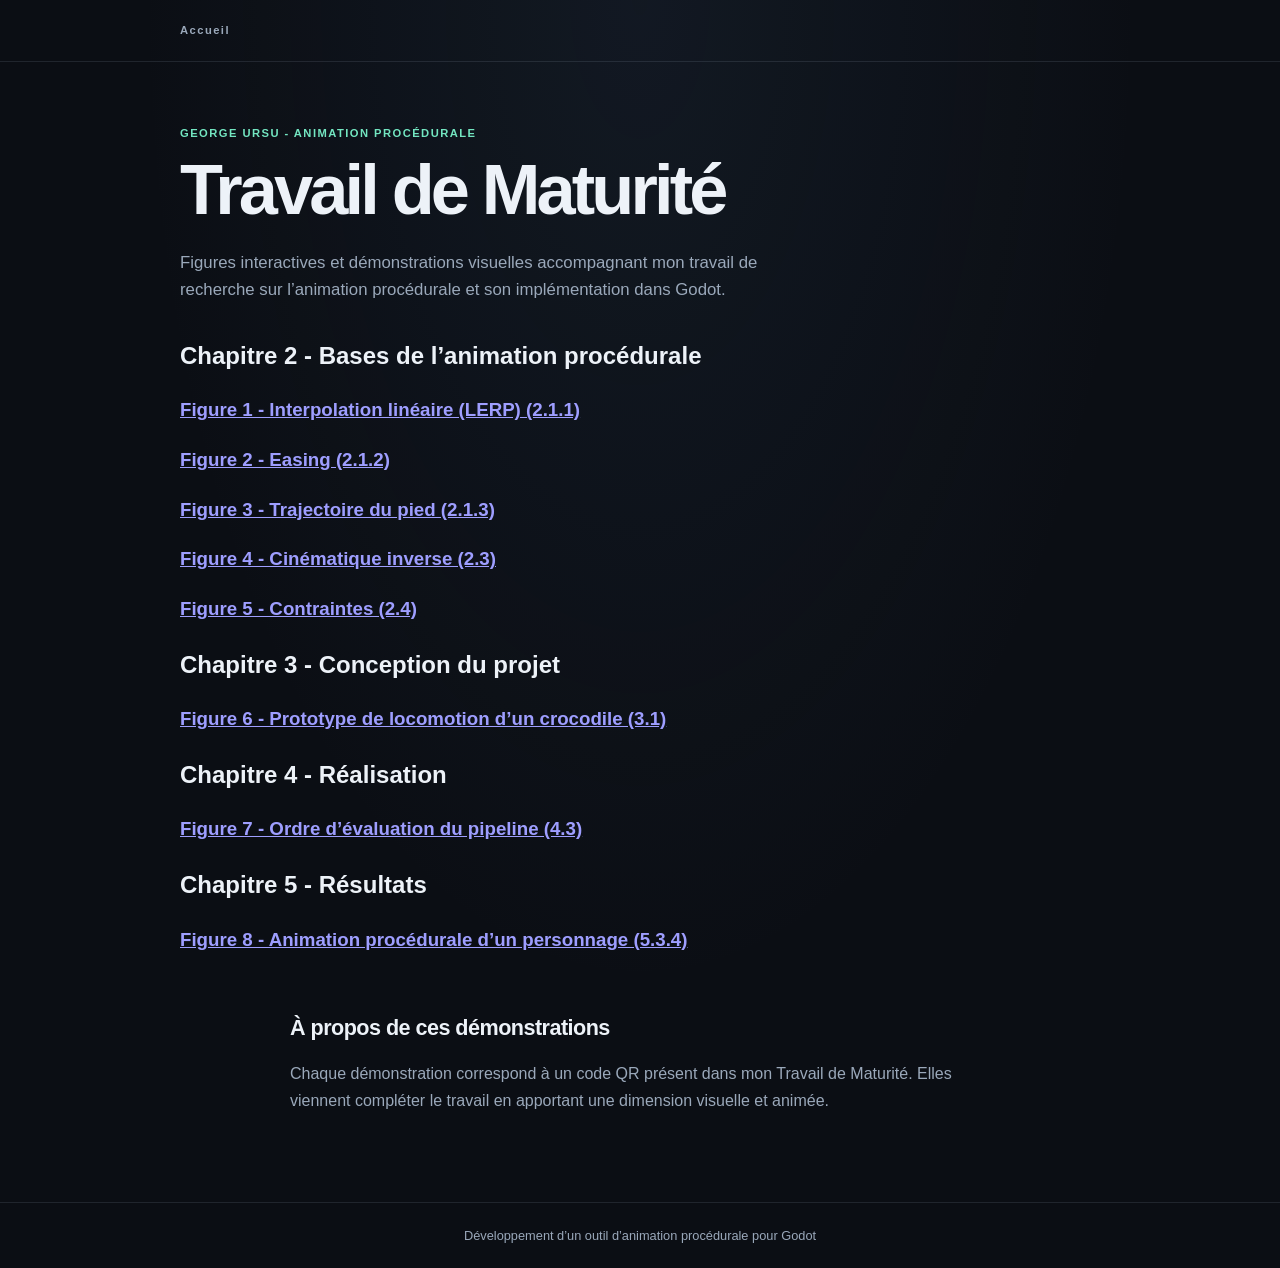
<file: index.html>
<!DOCTYPE html>
<html lang="fr">
<head>
  <meta charset="UTF-8">
  <meta name="viewport" content="width=device-width, initial-scale=1">
  <meta name="theme-color" content="#0b0e14">
  <meta name="description" content="Animations et simulations interactives accompagnant un mémoire de recherche sur l’animation procédurale dans Godot.">
  <title>TM George Ursu</title>
  <link rel="stylesheet" href="./style.css">
</head>
<body>
  <header class="topbar">
    <span class="topbar-label">Accueil</span>
  </header>

  <main>
    <section class="intro">
      <p class="eyebrow">GEORGE URSU - ANIMATION PROCÉDURALE</p>
      <h1>Travail de Maturité</h1>
      <p class="description">
        Figures interactives et démonstrations visuelles
        accompagnant mon travail de recherche sur l’animation
        procédurale et son implémentation dans Godot.
      </p>
    </section>

    <!-- CHAPITRE 2 -->
    <section class="chapter-section" aria-labelledby="chapter-2">
      <div class="chapter-heading">
        <h2 id="chapter-2">Chapitre 2 - Bases de l’animation procédurale</h2>
      </div>

      <div class="figures">
        <a class="figure-card" href="./figures/lerp.html">
          <div class="figure-content">
            <h3>Figure 1 - Interpolation linéaire (LERP) (2.1.1)</h3>
          </div>
        </a>

        <a class="figure-card" href="./figures/easing.html">
          <div class="figure-content">
            <h3>Figure 2 - Easing (2.1.2)</h3>
          </div>
        </a>

        <a class="figure-card" href="./figures/pied.html">
          <div class="figure-content">
            <h3>Figure 3 - Trajectoire du pied (2.1.3)</h3>
          </div>
        </a>

        <a class="figure-card" href="./figures/IK.html">
          <div class="figure-content">
            <h3>Figure 4 - Cinématique inverse (2.3)</h3>
          </div>
        </a>

        <a class="figure-card" href="./figures/constraints.html">
          <div class="figure-content">
            <h3>Figure 5 - Contraintes (2.4)</h3>
          </div>
        </a>
      </div>
    </section>

    <!-- CHAPITRE 3 -->
    <section class="chapter-section" aria-labelledby="chapter-3">
      <div class="chapter-heading">
        <h2 id="chapter-3">Chapitre 3 - Conception du projet</h2>
      </div>

      <div class="figures">
        <a class="figure-card" href="./figures/crocodile.html">
          <div class="figure-content">
            <h3>Figure 6 - Prototype de locomotion d’un crocodile (3.1)</h3>
          </div>
        </a>
      </div>
    </section>

    <!-- CHAPITRE 4 -->
    <section class="chapter-section" aria-labelledby="chapter-4">
      <div class="chapter-heading">
        <h2 id="chapter-4">Chapitre 4 - Réalisation</h2>
      </div>

      <div class="figures">
        <a class="figure-card" href="./figures/pipeline.html">
          <div class="figure-content">
            <h3>Figure 7 - Ordre d’évaluation du pipeline (4.3)</h3>
          </div>
        </a>
      </div>
    </section>

    <!-- CHAPITRE 5 -->
    <section class="chapter-section" aria-labelledby="chapter-5">
      <div class="chapter-heading">
        <h2 id="chapter-5">Chapitre 5 - Résultats</h2>
      </div>

      <div class="figures">
        <a class="figure-card" href="./figures/personnage.html">
          <div class="figure-content">
            <h3>Figure 8 - Animation procédurale d’un personnage (5.3.4)</h3>
          </div>
        </a>
      </div>
    </section>

    <section class="notes">
      <h2>À propos de ces démonstrations</h2>
      <p>
        Chaque démonstration correspond à un code QR présent dans mon Travail de Maturité.
        Elles viennent compléter le travail en apportant une dimension visuelle et animée.
      </p>
    </section>
  </main>

  <footer>Développement d’un outil d’animation procédurale pour Godot</footer>
</body>
</html>
</file>
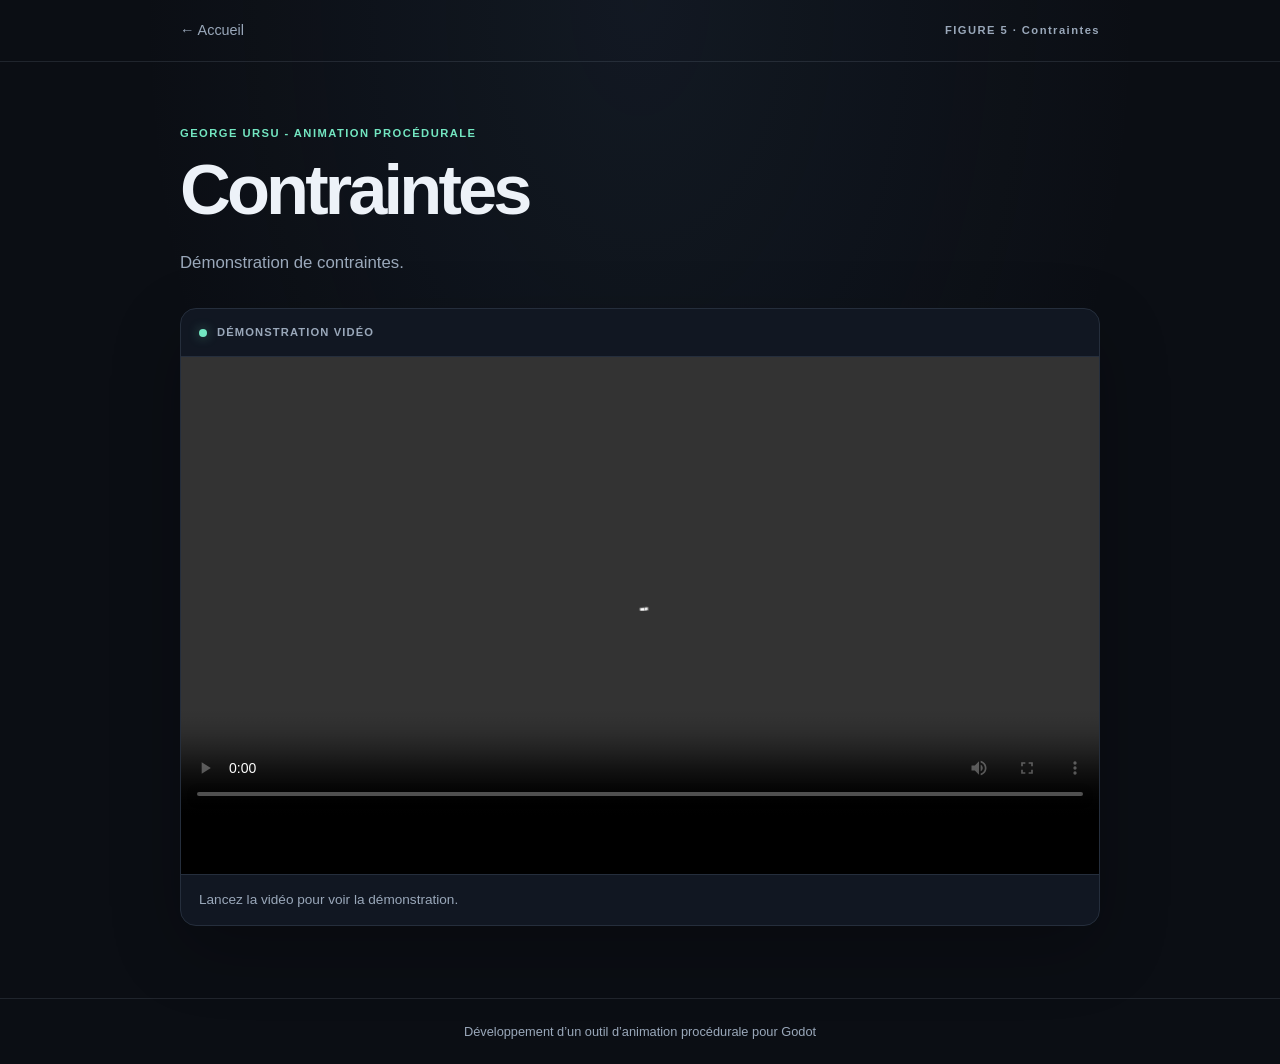
<file: figures/constraints.html>
<!DOCTYPE html>
<html lang="fr">
<head>
  <meta charset="UTF-8">
  <meta name="viewport" content="width=device-width, initial-scale=1">
  <meta name="theme-color" content="#0b0e14">
  <meta name="description" content="Démonstration d'animation procédurale.">
  <title>Contraintes</title>
  <link rel="stylesheet" href="../style.css">
</head>
<body>
  <header class="topbar">
    <a href="../index.html" class="back-link">← Accueil</a>
    <span class="topbar-label">FIGURE 5 · Contraintes </span>
  </header>

  <main>
    <section class="intro">
      <p class="eyebrow">GEORGE URSU - ANIMATION PROCÉDURALE</p>
      <h1>Contraintes </h1>
      <p class="description">
        Démonstration de contraintes.
      </p>
    </section>

    <section class="simulation-panel" aria-label="Démonstration vidéo">
      <div class="game-header">
        <span class="game-indicator"></span>
        <span>DÉMONSTRATION VIDÉO</span>
        
      </div>

      <div class="game-container">
        <video
          id="demonstration"
          controls
          playsinline
          preload="auto"
          style="display:block; width:100%; max-width:100%; height:auto; background:#000;"
        >
          <source src="../videos/Constraints.mp4" type="video/mp4">
          Votre navigateur ne prend pas en charge la lecture vidéo
        </video>
      </div>

      <div class="controls">
        <p id="status" aria-live="polite">
          Lancez la vidéo pour voir la démonstration.
        </p>
      </div>
    </section>
  </main>

  <footer>
    Développement d’un outil d’animation procédurale pour Godot
  </footer>
</body>
</html>
</file>
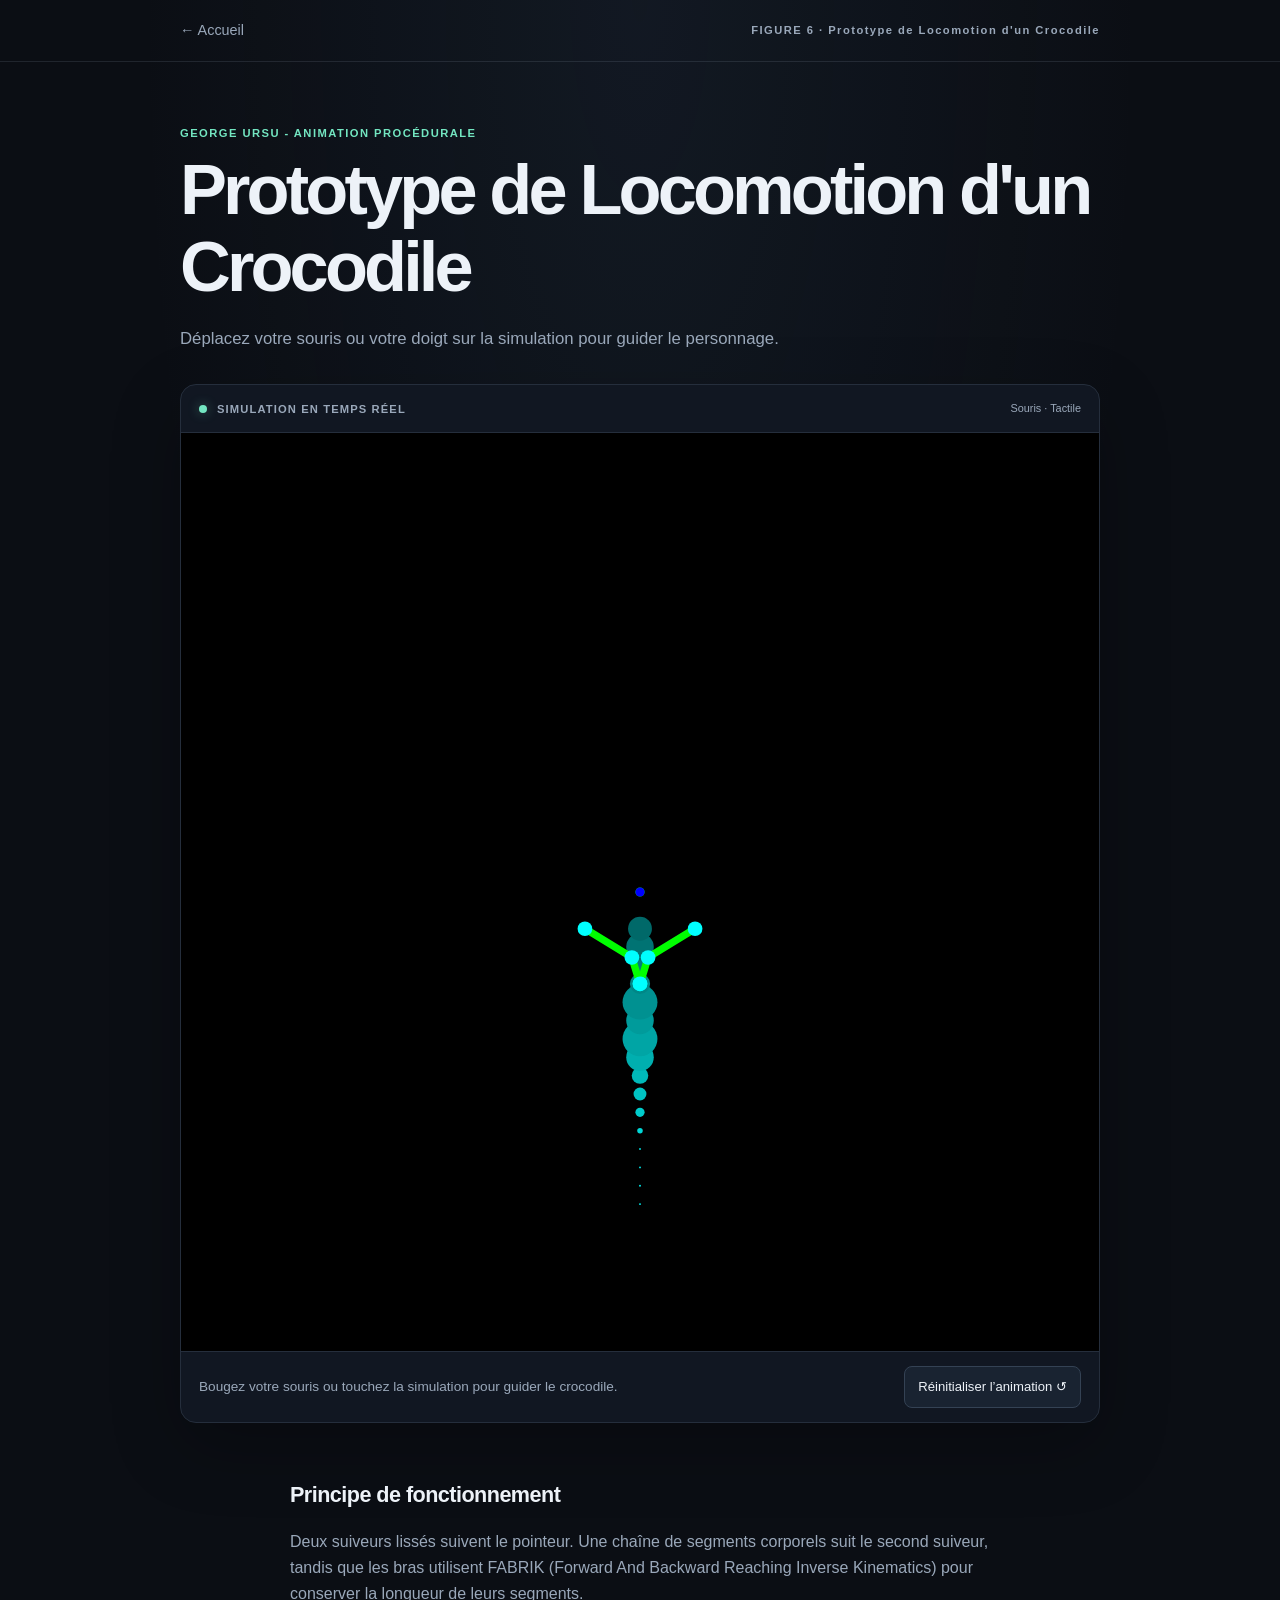
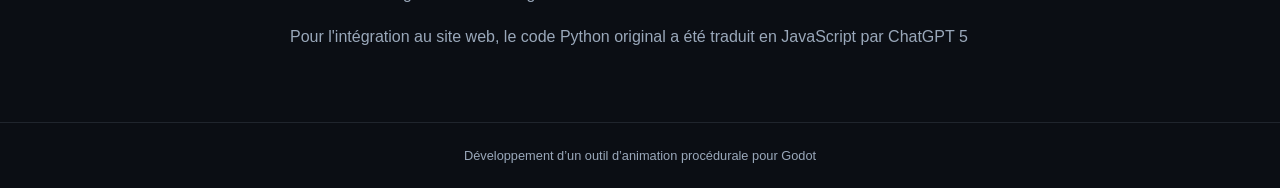
<file: figures/crocodile.html>
<!DOCTYPE html>
<html lang="fr">
<head>
  <meta charset="UTF-8">
  <meta name="viewport" content="width=device-width, initial-scale=1">
  <meta name="theme-color" content="#0b0e14">
  <meta name="description" content="Démonstration d'animation procédurale.">
  <title>Locomotion d'un Crocodile</title>
  <link rel="stylesheet" href="../style.css">
  <script src="../interactive-demos/crocodile.js" defer></script>
</head>
<body>
  <header class="topbar">
    <a href="../index.html" class="back-link">← Accueil</a>
    <span class="topbar-label">FIGURE 6 · Prototype de Locomotion d'un Crocodile</span>
  </header>

  <main>
    <section class="intro">
      <p class="eyebrow">GEORGE URSU - ANIMATION PROCÉDURALE</p>
      <h1>Prototype de Locomotion d'un Crocodile</h1>
      <p class="description">
        Déplacez votre souris ou votre doigt sur la simulation
        pour guider le personnage. 
      </p>
    </section>

    <section class="simulation-panel" aria-label="Simulation interactive">
      <div class="game-header">
        <span class="game-indicator"></span>
        <span>SIMULATION EN TEMPS RÉEL</span>
        <span class="game-hint">Souris · Tactile</span>
      </div>

      <div class="game-container">
        <canvas
          id="simulation"
          aria-label="Animation procédurale interactive. Déplacez le pointeur pour guider le personnage."
        ></canvas>
      </div>

      <div class="controls">
        <p id="status" aria-live="polite">
          Déplacez votre souris ou touchez la simulation pour commencer.
        </p>
        <button id="reset" type="button">Réinitialiser l’animation ↺</button>
      </div>
    </section>

    <section class="notes">
      <h2>Principe de fonctionnement</h2>
      <p>
        Deux suiveurs lissés suivent le pointeur. Une chaîne
        de segments corporels suit le second suiveur, tandis
        que les bras utilisent FABRIK (Forward And Backward
        Reaching Inverse Kinematics) pour conserver la longueur
        de leurs segments.
      </p>
      <hint>
        Pour l'intégration au site web, le code Python original a été traduit en JavaScript par ChatGPT 5
      </hint>
    </section>
  </main>

  <footer>Développement d’un outil d’animation
procédurale pour Godot</footer>
</body>
</html>
</file>
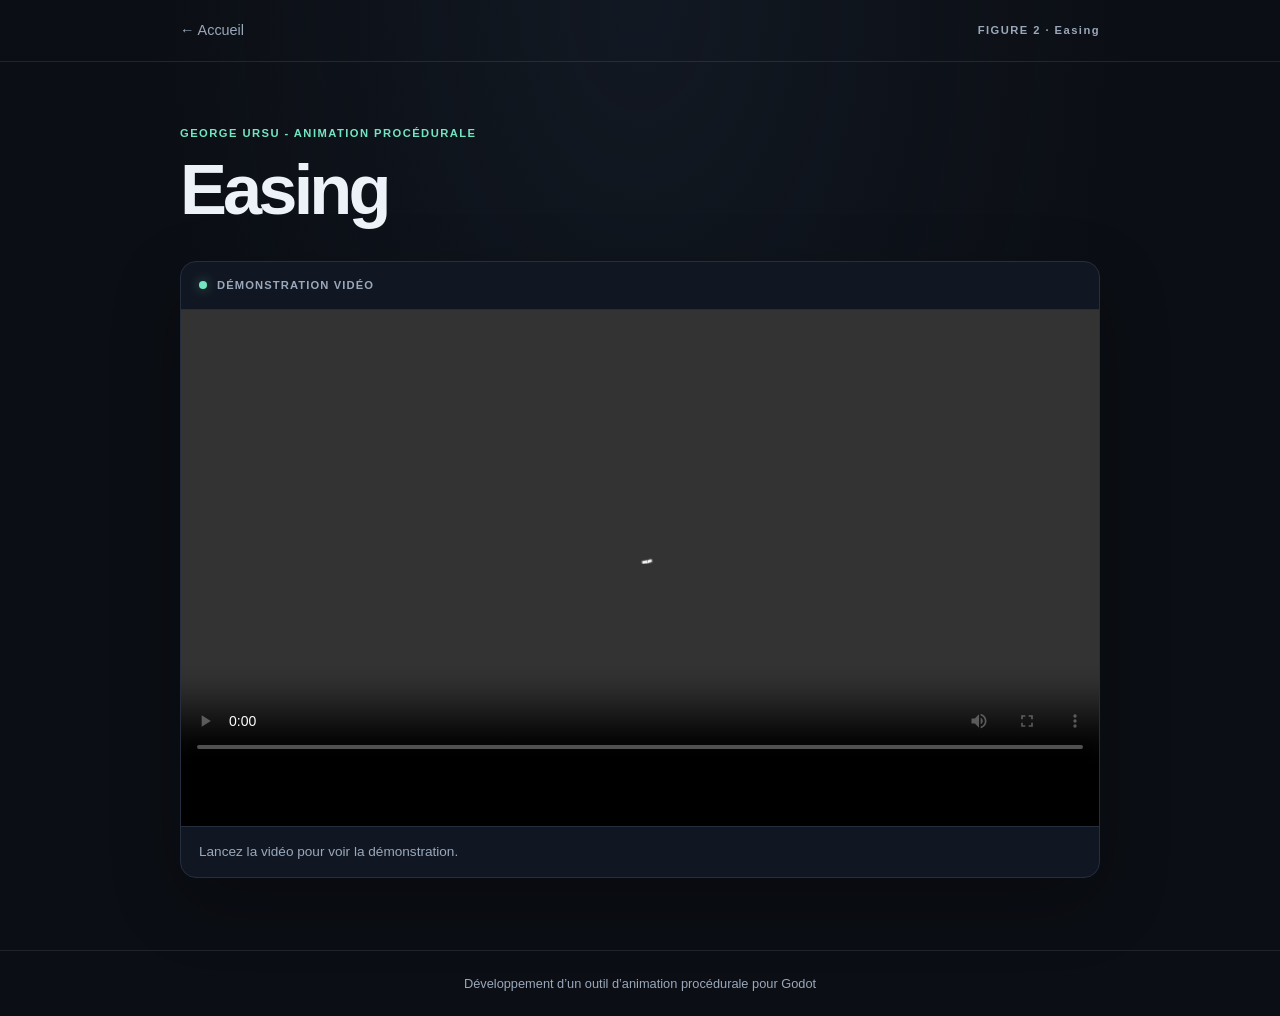
<file: figures/easing.html>
<!DOCTYPE html>
<html lang="fr">
<head>
  <meta charset="UTF-8">
  <meta name="viewport" content="width=device-width, initial-scale=1">
  <meta name="theme-color" content="#0b0e14">
  <meta name="description" content="Démonstration d'animation procédurale.">
  <title>Easing</title>
  <link rel="stylesheet" href="../style.css">
</head>
<body>
  <header class="topbar">
    <a href="../index.html" class="back-link">← Accueil</a>
    <span class="topbar-label">FIGURE 2 · Easing </span>
  </header>

  <main>
    <section class="intro">
      <p class="eyebrow">GEORGE URSU - ANIMATION PROCÉDURALE</p>
      <h1>Easing </h1>

    </section>

    <section class="simulation-panel" aria-label="Démonstration vidéo">
      <div class="game-header">
        <span class="game-indicator"></span>
        <span>DÉMONSTRATION VIDÉO</span>
       
      </div>

      <div class="game-container">
        <video
          id="demonstration"
          controls
          playsinline
          preload="auto"
          style="display:block; width:100%; max-width:100%; height:auto; background:#000;"
        >
          <source src="../videos/Easings.mp4" type="video/mp4">
          Votre navigateur ne prend pas en charge la lecture vidéo
        </video>
      </div>

      <div class="controls">
        <p id="status" aria-live="polite">
          Lancez la vidéo pour voir la démonstration.
        </p>
      </div>
    </section>
  </main>

  <footer>
    Développement d’un outil d’animation procédurale pour Godot
  </footer>
</body>
</html>
</file>
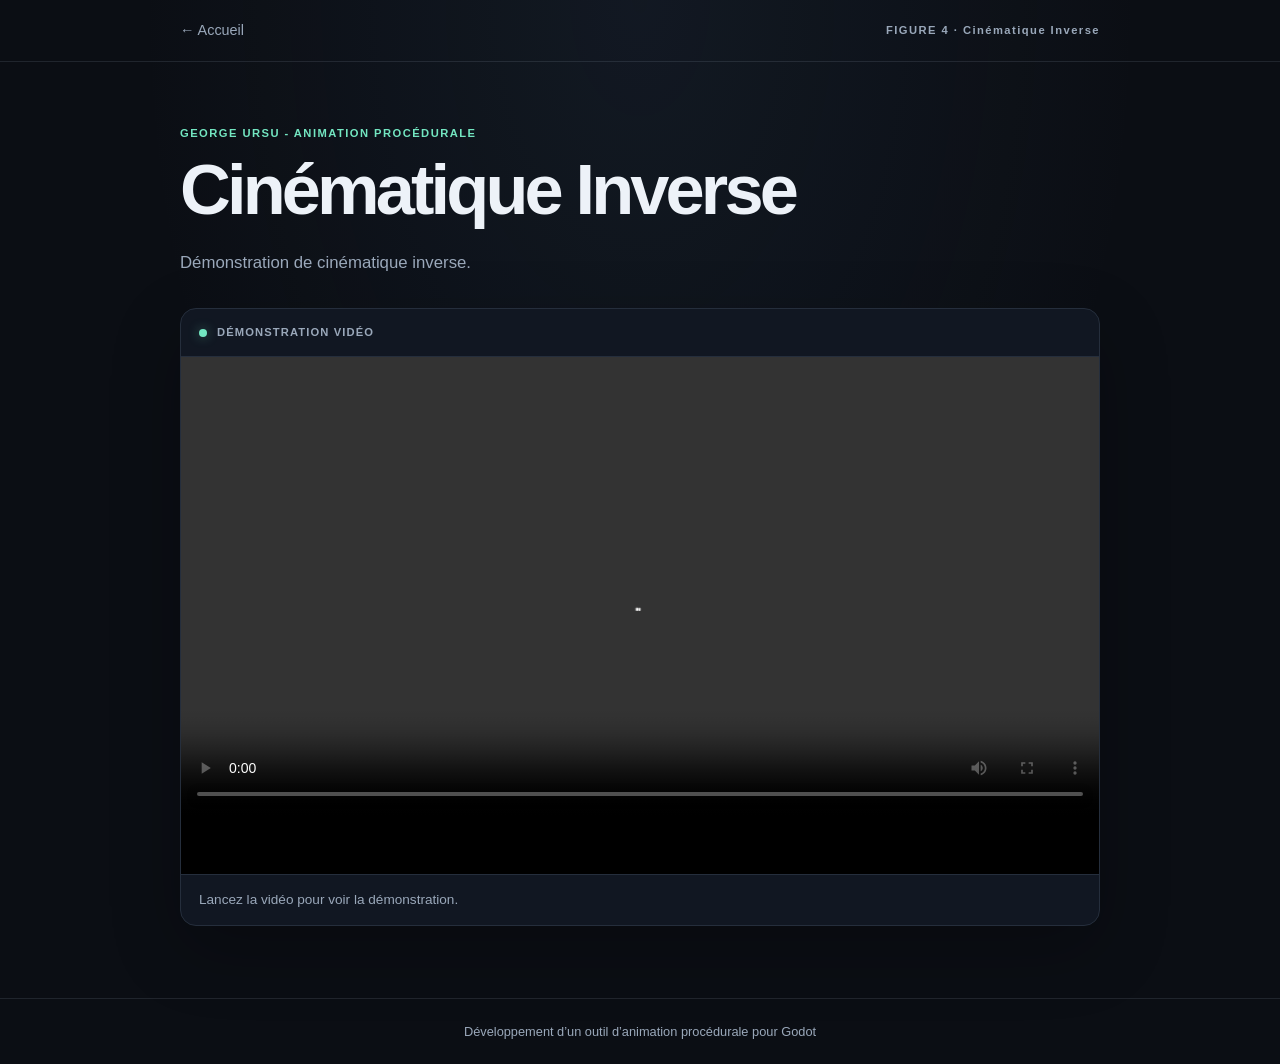
<file: figures/IK.html>
<!DOCTYPE html>
<html lang="fr">
<head>
  <meta charset="UTF-8">
  <meta name="viewport" content="width=device-width, initial-scale=1">
  <meta name="theme-color" content="#0b0e14">
  <meta name="description" content="Démonstration d'animation procédurale.">
  <title>Cinématique inverse</title>
  <link rel="stylesheet" href="../style.css">
</head>
<body>
  <header class="topbar">
    <a href="../index.html" class="back-link">← Accueil</a>
    <span class="topbar-label">FIGURE 4 · Cinématique Inverse </span>
  </header>

  <main>
    <section class="intro">
      <p class="eyebrow">GEORGE URSU - ANIMATION PROCÉDURALE</p>
      <h1>Cinématique Inverse </h1>
      <p class="description">
        Démonstration de cinématique inverse.
      </p>
    </section>

    <section class="simulation-panel" aria-label="Démonstration vidéo">
      <div class="game-header">
        <span class="game-indicator"></span>
        <span>DÉMONSTRATION VIDÉO</span>
      
      </div>

      <div class="game-container">
        <video
          id="demonstration"
          controls
          playsinline
          preload="auto"
          style="display:block; width:100%; max-width:100%; height:auto; background:#000;"
        >
          <source src="../videos/IK.mp4" type="video/mp4">
          Votre navigateur ne prend pas en charge la lecture vidéo
        </video>
      </div>

      <div class="controls">
        <p id="status" aria-live="polite">
          Lancez la vidéo pour voir la démonstration.
        </p>
      </div>
    </section>
  </main>

  <footer>
    Développement d’un outil d’animation procédurale pour Godot
  </footer>
</body>
</html>
</file>
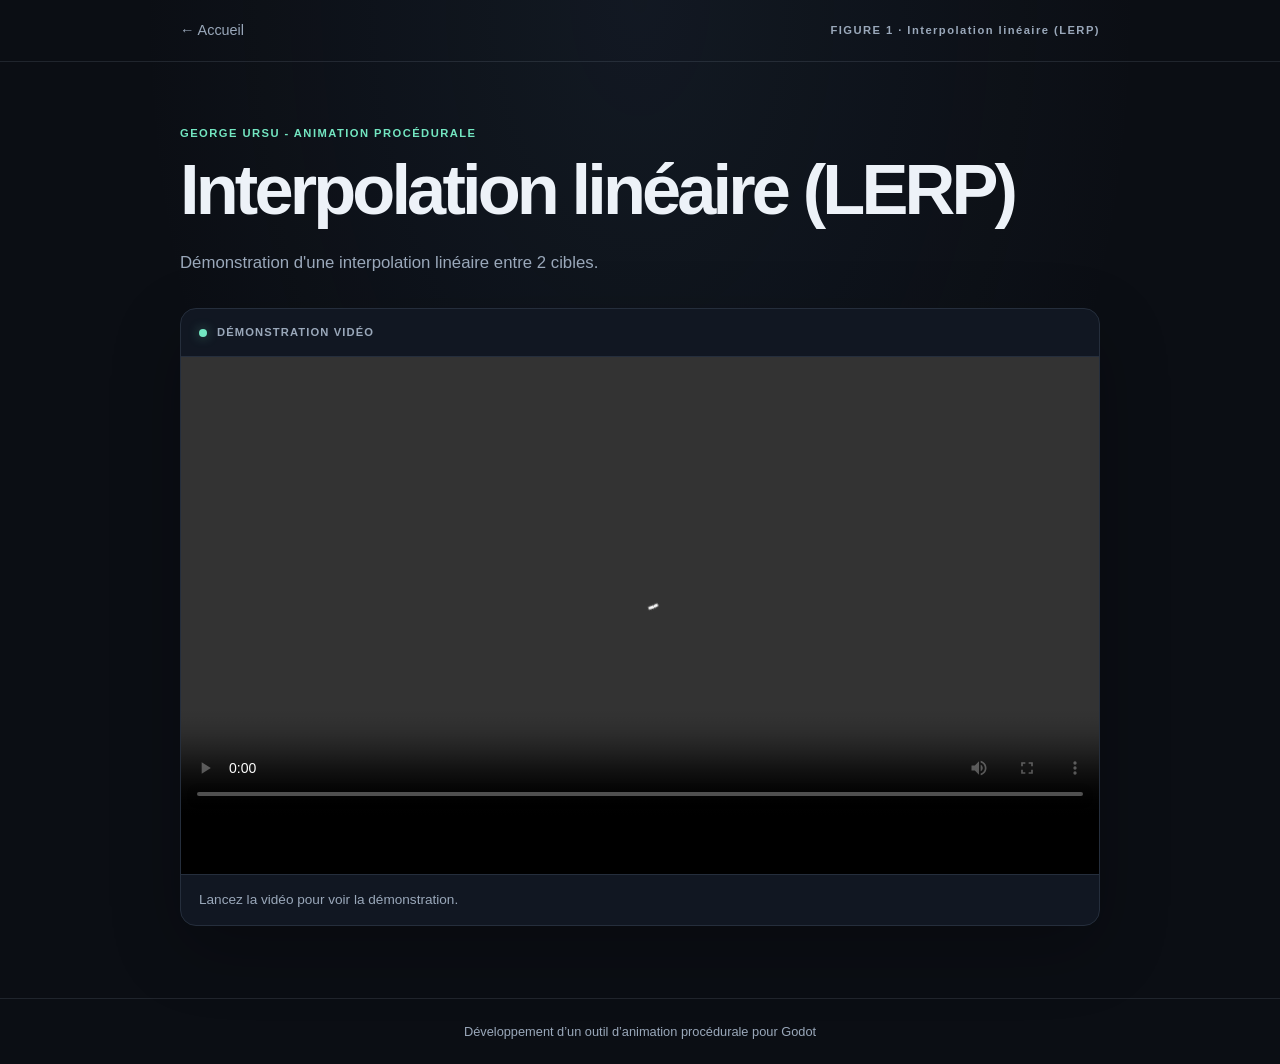
<file: figures/lerp.html>
<!DOCTYPE html>
<html lang="fr">
<head>
  <meta charset="UTF-8">
  <meta name="viewport" content="width=device-width, initial-scale=1">
  <meta name="theme-color" content="#0b0e14">
  <meta name="description" content="Démonstration d’animation procédurale.">
  <title>Interpolation linéaire (LERP)</title>
  <link rel="stylesheet" href="../style.css">
</head>
<body>
  <header class="topbar">
    <a href="../index.html" class="back-link">← Accueil</a>
    <span class="topbar-label">FIGURE 1 · Interpolation linéaire (LERP)</span>
  </header>

  <main>
    <section class="intro">
      <p class="eyebrow">GEORGE URSU - ANIMATION PROCÉDURALE</p>
      <h1>Interpolation linéaire (LERP)</h1>
      <p class="description">
        Démonstration d'une interpolation linéaire entre 2 cibles.
      </p>
    </section>

    <section class="simulation-panel" aria-label="Démonstration vidéo">
      <div class="game-header">
        <span class="game-indicator"></span>
        <span>DÉMONSTRATION VIDÉO</span>
      
      </div>

      <div class="game-container">
        <video
          id="demonstration"
          controls
          playsinline
          preload="auto"
          style="display:block; width:100%; max-width:100%; height:auto; background:#000;"
        >
          <source src="../videos/Lerp.mp4" type="video/mp4">
          Votre navigateur ne prend pas en charge la lecture vidéo
        </video>
      </div>

      <div class="controls">
        <p id="status" aria-live="polite">
          Lancez la vidéo pour voir la démonstration.
        </p>
      </div>
    </section>


  </main>

  <footer>
    Développement d’un outil d’animation procédurale pour Godot
  </footer>
</body>
</html>
</file>
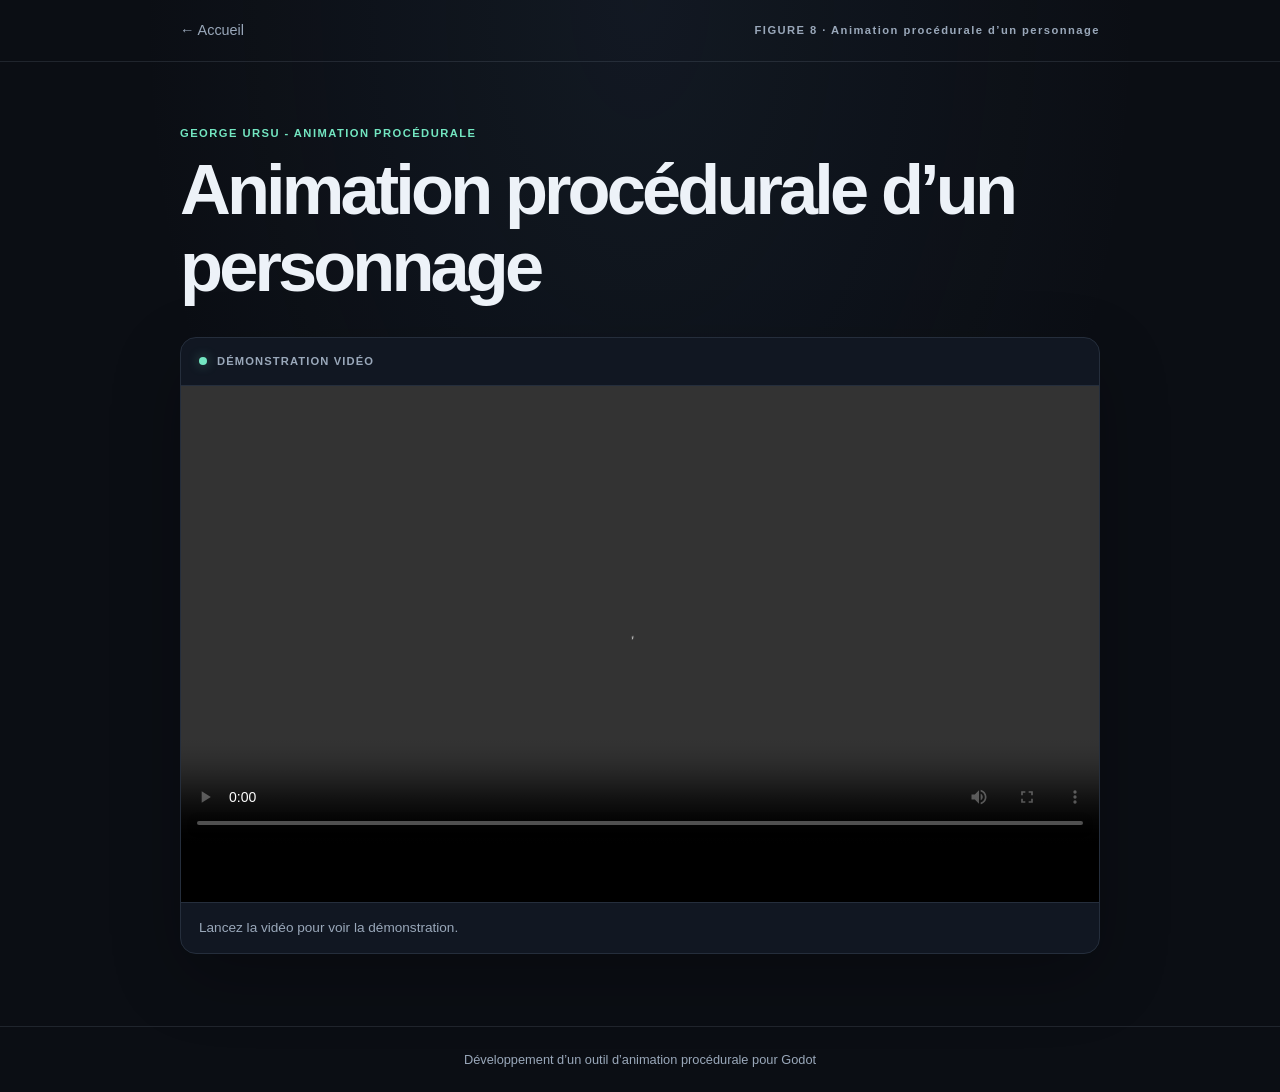
<file: figures/personnage.html>
<!DOCTYPE html>
<html lang="fr">
<head>
  <meta charset="UTF-8">
  <meta name="viewport" content="width=device-width, initial-scale=1">
  <meta name="theme-color" content="#0b0e14">
  <meta name="description" content="Démonstration d'animation procédurale.">
  <title>Animation procédurale d’un personnage</title>
  <link rel="stylesheet" href="../style.css">
</head>
<body>
  <header class="topbar">
    <a href="../index.html" class="back-link">← Accueil</a>
    <span class="topbar-label">FIGURE 8 · Animation procédurale d’un personnage </span>
  </header>

  <main>
    <section class="intro">
      <p class="eyebrow">GEORGE URSU - ANIMATION PROCÉDURALE</p>
      <h1>Animation procédurale d’un personnage </h1>

    </section>

    <section class="simulation-panel" aria-label="Démonstration vidéo">
      <div class="game-header">
        <span class="game-indicator"></span>
        <span>DÉMONSTRATION VIDÉO</span>
     
      </div>

      <div class="game-container">
        <video
          id="demonstration"
          controls
          playsinline
          preload="auto"
          style="display:block; width:100%; max-width:100%; height:auto; background:#000;"
        >
          <source src="../videos/Final.mp4" type="video/mp4">
          Votre navigateur ne prend pas en charge la lecture vidéo
        </video>
      </div>

      <div class="controls">
        <p id="status" aria-live="polite">
          Lancez la vidéo pour voir la démonstration.
        </p>
      </div>
    </section>
  </main>

  <footer>
    Développement d’un outil d’animation procédurale pour Godot
  </footer>
</body>
</html>
</file>
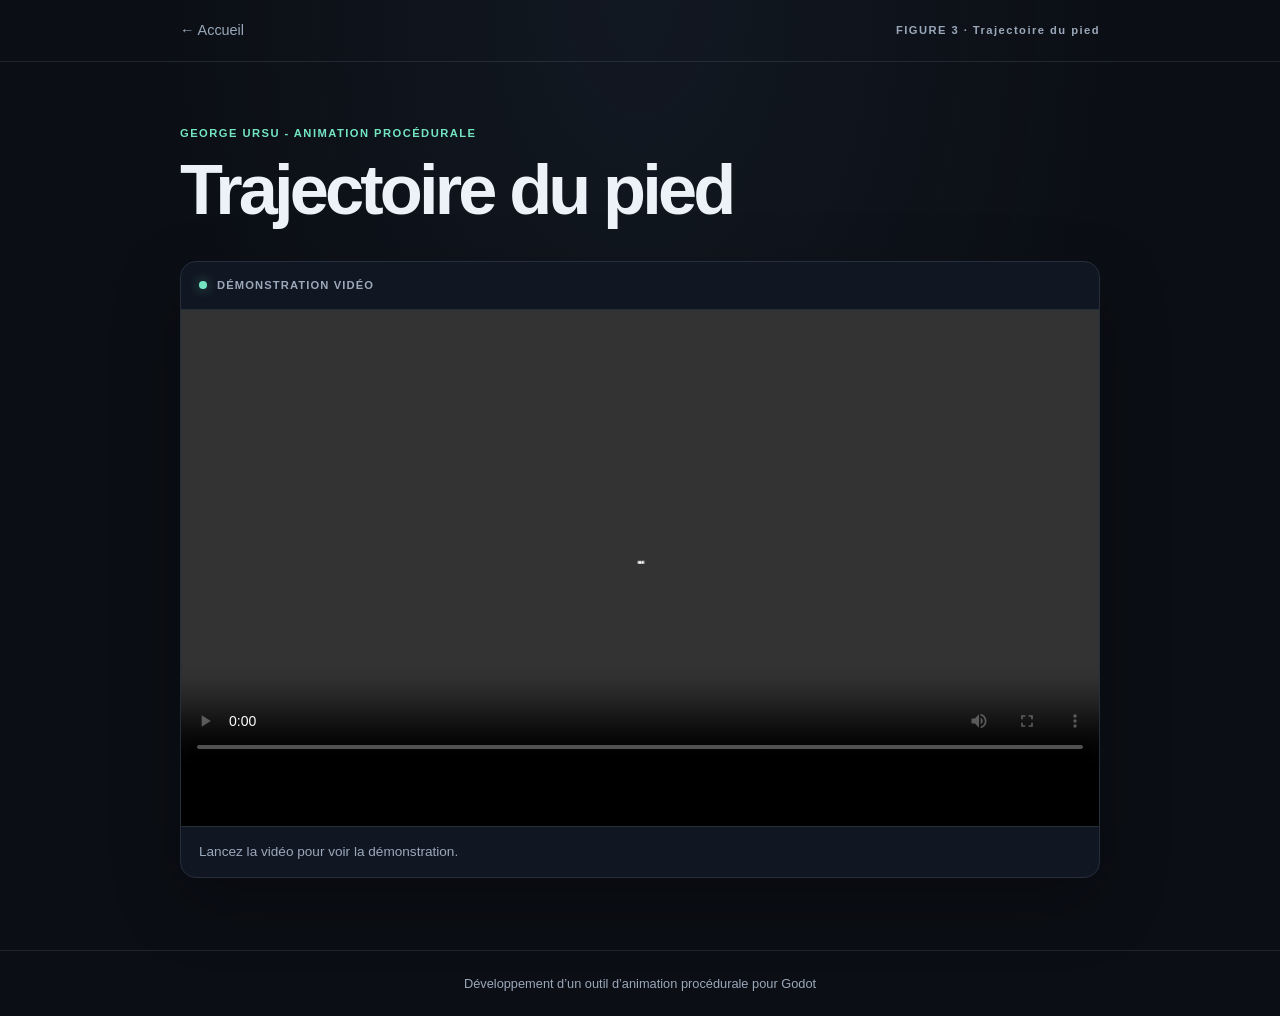
<file: figures/pied.html>
<!DOCTYPE html>
<html lang="fr">
<head>
  <meta charset="UTF-8">
  <meta name="viewport" content="width=device-width, initial-scale=1">
  <meta name="theme-color" content="#0b0e14">
  <meta name="description" content="Démonstration d'animation procédurale.">
  <title>Trajectoire du pied</title>
  <link rel="stylesheet" href="../style.css">
</head>
<body>
  <header class="topbar">
    <a href="../index.html" class="back-link">← Accueil</a>
    <span class="topbar-label">FIGURE 3 · Trajectoire du pied </span>
  </header>

  <main>
    <section class="intro">
      <p class="eyebrow">GEORGE URSU - ANIMATION PROCÉDURALE</p>
      <h1>Trajectoire du pied </h1>
    </section>

    <section class="simulation-panel" aria-label="Démonstration vidéo">
      <div class="game-header">
        <span class="game-indicator"></span>
        <span>DÉMONSTRATION VIDÉO</span>
    
      </div>

      <div class="game-container">
        <video
          id="demonstration"
          controls
          playsinline
          preload="auto"
          style="display:block; width:100%; max-width:100%; height:auto; background:#000;"
        >
          <source src="../videos/Pied.mp4" type="video/mp4">
          Votre navigateur ne prend pas en charge la lecture vidéo
        </video>
      </div>

      <div class="controls">
        <p id="status" aria-live="polite">
          Lancez la vidéo pour voir la démonstration.
        </p>
      </div>
    </section>
  </main>

  <footer>
    Développement d’un outil d’animation procédurale pour Godot
  </footer>
</body>
</html>
</file>
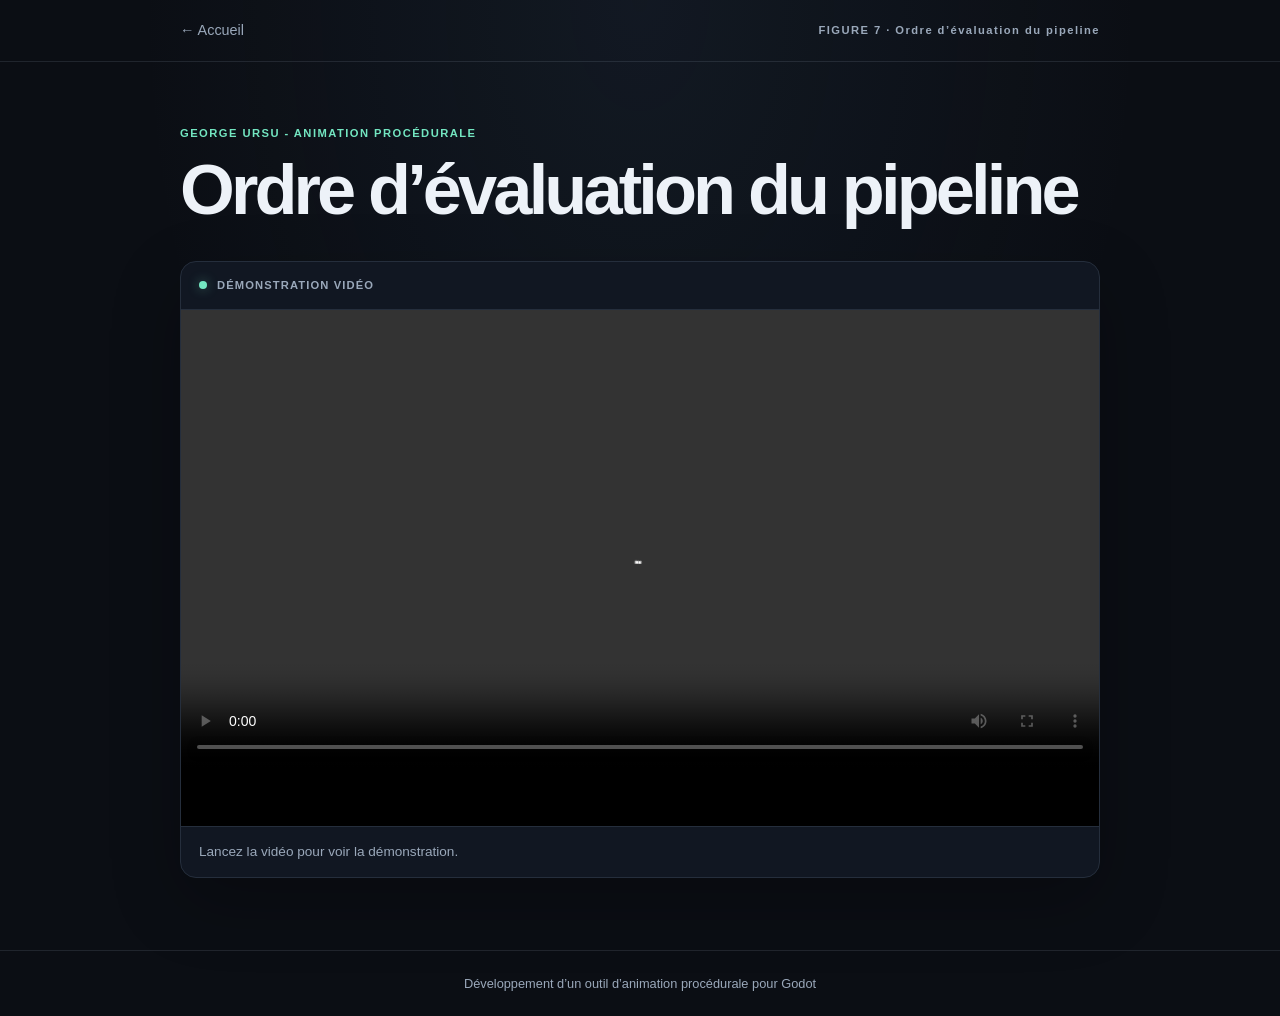
<file: figures/pipeline.html>
<!DOCTYPE html>
<html lang="fr">
<head>
  <meta charset="UTF-8">
  <meta name="viewport" content="width=device-width, initial-scale=1">
  <meta name="theme-color" content="#0b0e14">
  <meta name="description" content="Ordre d’évaluation du pipeline.">
  <title>Ordre d'évaluation du pipeline</title>
  <link rel="stylesheet" href="../style.css">
</head>
<body>
  <header class="topbar">
    <a href="../index.html" class="back-link">← Accueil</a>
    <span class="topbar-label">FIGURE 7 · Ordre d’évaluation du pipeline </span>
  </header>

  <main>
    <section class="intro">
      <p class="eyebrow">GEORGE URSU - ANIMATION PROCÉDURALE</p>
      <h1>Ordre d’évaluation du pipeline </h1>
    </section>

    <section class="simulation-panel" aria-label="Démonstration vidéo">
      <div class="game-header">
        <span class="game-indicator"></span>
        <span>DÉMONSTRATION VIDÉO</span>
  
      </div>

      <div class="game-container">
        <video
          id="demonstration"
          controls
          playsinline
          preload="auto"
          style="display:block; width:100%; max-width:100%; height:auto; background:#000;"
        >
          <source src="../videos/Evaluation.mp4" type="video/mp4">
          Votre navigateur ne prend pas en charge la lecture vidéo
        </video>
      </div>

      <div class="controls">
        <p id="status" aria-live="polite">
          Lancez la vidéo pour voir la démonstration.
        </p>
      </div>
    </section>
  </main>

  <footer>
    Développement d’un outil d’animation procédurale pour Godot
  </footer>
</body>
</html>
</file>
<file: style.css>
:root {
  color-scheme: dark;
  --background: #0b0e14;
  --panel: #111722;
  --border: #252e3c;
  --text: #edf2f8;
  --muted: #9aa8ba;
  --accent: #73e6c1;
  --width: 920px;
}

/* Reset */

* {
  box-sizing: border-box;
}

html {
  min-height: 100%;
  background: var(--background);
  scroll-behavior: smooth;
}

body {
  min-height: 100vh;
  margin: 0;
  background:
    radial-gradient(ellipse at 50% 0%, #41638720, transparent 55%),
    var(--background);
  color: var(--text);
  font-family: Inter, -apple-system, BlinkMacSystemFont, "Segoe UI", sans-serif;
  line-height: 1.65;
}

/* Navigation */

.topbar {
  display: flex;
  justify-content: space-between;
  align-items: center;
  gap: 20px;
  min-height: 62px;
  padding: 14px max(24px, calc((100% - var(--width)) / 2));
  border-bottom: 1px solid #9aa8ba26;
}

.back-link {
  color: var(--muted);
  font-size: 0.9rem;
  text-decoration: none;
  transition: color 0.2s ease;
}

.back-link:hover {
  color: var(--accent);
}

.topbar-label,
.eyebrow {
  font-size: 0.7rem;
  font-weight: 750;
  letter-spacing: 0.13em;
}

.topbar-label {
  color: var(--muted);
  text-align: right;
}

/* Main layout */

main {
  width: min(var(--width), calc(100% - 40px));
  margin: 0 auto;
  padding: 62px 0 72px;
}

.intro {
  margin-bottom: 32px;
}

.eyebrow {
  margin: 0 0 10px;
  color: var(--accent);
}

h1 {
  margin: 0;
  font-size: clamp(2.4rem, 7vw, 4.4rem);
  font-weight: 750;
  letter-spacing: -0.055em;
  line-height: 1.08;
}

.description {
  max-width: 620px;
  margin: 20px 0 0;
  color: var(--muted);
  font-size: 1.05rem;
}

/* Simulation panel */

.simulation-panel {
  overflow: hidden;
  border: 1px solid var(--border);
  border-radius: 16px;
  background: var(--panel);
  box-shadow: 0 24px 70px #0000003d;
}

.game-header {
  display: flex;
  align-items: center;
  gap: 10px;
  min-height: 48px;
  padding: 12px 18px;
  border-bottom: 1px solid var(--border);
  color: var(--muted);
  font-size: 0.7rem;
  font-weight: 750;
  letter-spacing: 0.1em;
}

.game-indicator {
  width: 8px;
  height: 8px;
  flex: 0 0 8px;
  border-radius: 50%;
  background: var(--accent);
  box-shadow: 0 0 12px #73e6c166;
}

.game-hint {
  margin-left: auto;
  font-size: 0.68rem;
  font-weight: 500;
  letter-spacing: 0;
}

/* Shared container */

.game-container {
  position: relative;
  width: 100%;
  overflow: hidden;
  background: #000;
}

/* Interactive canvas simulations */

.game-container:has(canvas) {
  aspect-ratio: 1 / 1;
}

.game-container canvas {
  position: absolute;
  inset: 0;
  display: block;
  width: 100%;
  height: 100%;
  touch-action: none;
  cursor: crosshair;
}

/* Video demonstrations */

.game-container:has(video) {
  aspect-ratio: 16 / 9;
}

.game-container video {
  position: absolute;
  inset: 0;
  display: block;
  width: 100%;
  height: 100%;
  object-fit: contain;
  background: #000;
}

/* Controls and status */

.controls {
  display: flex;
  align-items: center;
  justify-content: space-between;
  gap: 16px;
  padding: 14px 18px;
  border-top: 1px solid var(--border);
}

.controls p {
  margin: 0;
  color: var(--muted);
  font-size: 0.85rem;
}

/* Buttons */

button {
  flex: 0 0 auto;
  padding: 9px 13px;
  border: 1px solid #344254;
  border-radius: 8px;
  background: #192331;
  color: var(--text);
  font: inherit;
  font-size: 0.82rem;
  cursor: pointer;
  transition:
    border-color 0.2s ease,
    background 0.2s ease;
}

button:hover {
  border-color: var(--accent);
  background: #202f3e;
}

button:focus-visible,
a:focus-visible {
  outline: 2px solid var(--accent);
  outline-offset: 4px;
}

/* Notes */

.notes {
  max-width: 700px;
  margin: 54px auto 0;
}

.notes h2 {
  margin: 0 0 12px;
  font-size: 1.35rem;
  letter-spacing: -0.025em;
}

.notes p,
.notes hint {
  color: var(--muted);
}

.notes .hint {
  display: block;
  margin-top: 20px;
  font-size: 0.85rem;
}

/* Footer */

footer {
  padding: 22px 20px;
  border-top: 1px solid #9aa8ba26;
  color: var(--muted);
  font-size: 0.8rem;
  text-align: center;
}

/* Responsive layout */

@media (max-width: 600px) {
  .topbar {
    padding: 14px 18px;
  }

  .topbar-label {
    max-width: 130px;
    font-size: 0.62rem;
  }

  main {
    width: calc(100% - 28px);
    padding-top: 42px;
  }

  .description {
    font-size: 0.95rem;
  }

  .game-header {
    padding: 11px 12px;
    font-size: 0.62rem;
  }

  .game-hint {
    font-size: 0.62rem;
  }

  .controls {
    align-items: flex-start;
    flex-direction: column;
    padding: 14px;
  }

  .controls button {
    width: 100%;
  }

  .notes {
    margin-top: 38px;
  }
}

/* Accessibility */

@media (prefers-reduced-motion: reduce) {
  html {
    scroll-behavior: auto;
  }

  *,
  *::before,
  *::after {
    transition-duration: 0.01ms !important;
    animation-duration: 0.01ms !important;
    animation-iteration-count: 1 !important;
  }
}
</file>
